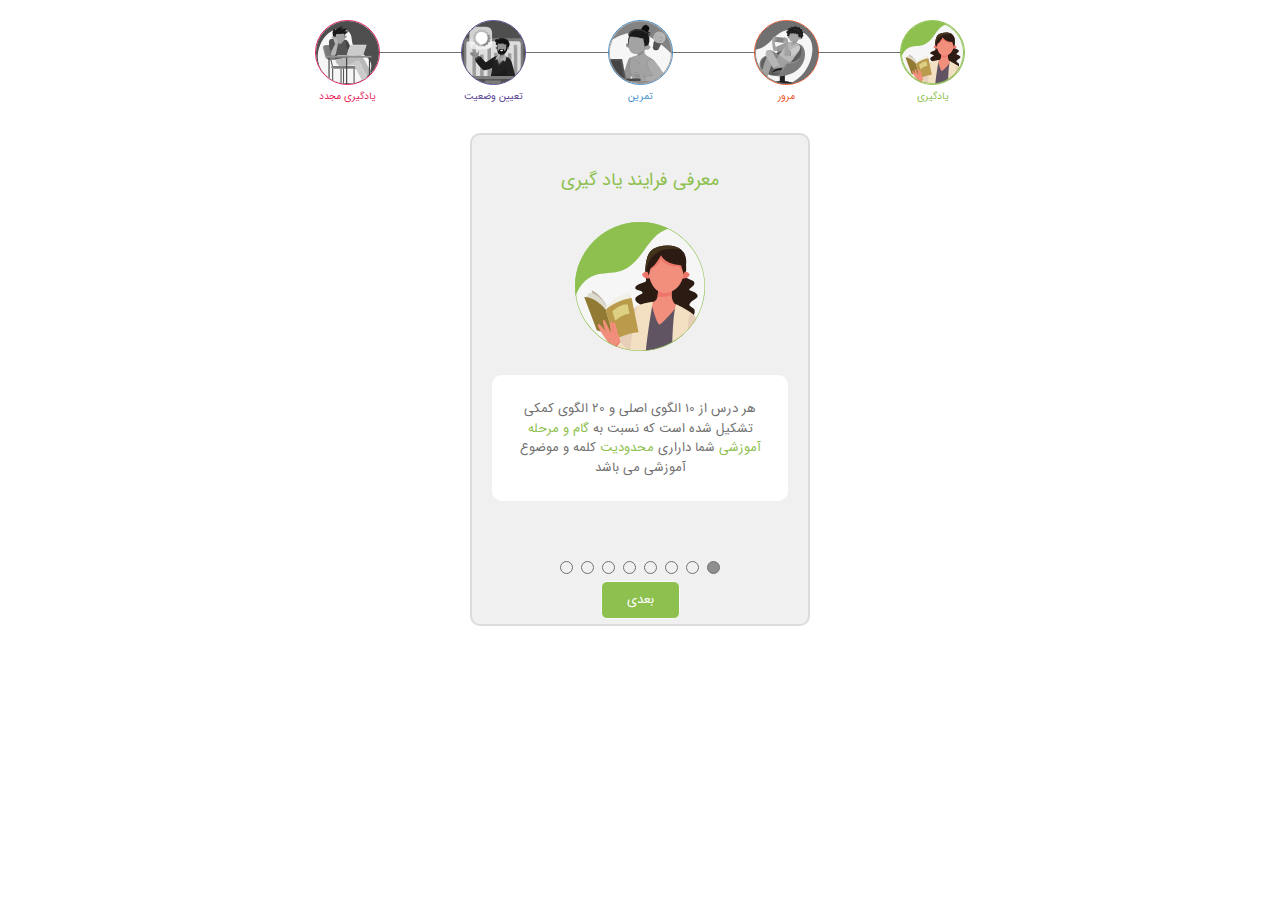
<file: 02 02 08 introduction popups/index.html>
<!DOCTYPE html>
<html lang="en">

<head>
    <meta charset="UTF-8">
    <meta http-equiv="X-UA-Compatible" content="IE=edge">
    <meta name="viewport" content="width=device-width, initial-scale=1.0">
    <link rel="stylesheet" href="css/bootstrap.min.css">
    <link rel="stylesheet" href="css/fonts/fontawesome-6.3.0/css/all.min.css">
    <link rel="stylesheet" href="css/swiper-bundle.min.css">
    <link rel="stylesheet" href="css/style.css">
    <title>name</title>
</head>

<body>
    <section class="introduction-popups">
        <section class="images mb-5 d-flex justify-content-between align-items-center position-relative">

            <div class="image green" data-index="0">
                <img src="pictures/green.svg" alt="">
                <p>یادگیری</p>
            </div>

            <div class="image orange deactive" data-index="2">
                <img src="pictures/orange.svg" alt="">
                <p>مرور</p>
            </div>

            <div class="image blue deactive" data-index="3">
                <img src="pictures/blue.svg" alt="">
                <p>تمرین</p>
            </div>

            <div class="image purple deactive" data-index="5">
                <img src="pictures/purple.svg" alt="">
                <p>تعیین وضعیت</p>
            </div>

            <div class="image pink deactive" data-index="7">
                <img src="pictures/pink.svg" alt="">
                <p>یادگیری مجدد</p>
            </div>

            <div class="line"></div>
        </section>

        <section class="container">
            <section class="slider">
                <div class="swiper mySwiper">
                    <div class="swiper-wrapper">

                        <div class="swiper-slide">
                            <h5 class="green-text green-slide">معرفی فرایند یاد گیری</h5>
                            <div><img src="pictures/green-big.svg" alt=""></div>
                            <section class="p-4 mt-4">
                                هر درس از ۱۰ الگوی اصلی و ۲۰ الگوی  کمکی تشکیل شده است که نسبت به <span class="green-text">گام و مرحله آموزشی</span> شما داراری <span class="green-text">محدودیت</span> کلمه و موضوع آموزشی می باشد
                            </section>
                            <a href="#" class="btn btn-light next-btn green-bg">بعدی</a>
                        </div>

                        <div class="swiper-slide green-slide">
                            <h5 class="green-text">معرفی فرایند یاد گیری</h5>
                            <div><img src="pictures/green-chart.svg" alt=""></div>
                            <section class="p-4 mt-4">
                                هر درس از ۱۰ الگوی اصلی و ۲۰ الگوی  کمکی تشکیل شده است که نسبت به <span class="green-text">گام و مرحله آموزشی</span> شما داراری <span class="green-text">محدودیت</span> کلمه و موضوع آموزشی می باشد
                            </section>
                            <a href="#" class="btn btn-light next-btn green-bg">بعدی</a>
                        </div>
                        
                        <div class="swiper-slide orange-slide">
                            <h5 class="orange-text">معرفی فرایند مرور</h5>
                            <div><img src="pictures/orange-big.svg" alt=""></div>
                            <section class="p-4 mt-4">
                                الگوها لغات و نکات درس جدید را با <span class="orange-text">حالت های مختلف</span> که به صورت علمی و بر اساس عملکردهای بخش های مختلف مغز انسان طراحی شده است مجددا مرور می  کنید
                            </section>
                            <a href="#" class="btn btn-light next-btn orange-bg">بعدی</a>
                        </div>
                                                
                        <div class="swiper-slide blue-slide">
                            <h5 class="blue-text">معرفی فرایند تمرین</h5>
                            <div><img src="pictures/blue-big.svg" alt=""></div>
                            <section class="p-4 mt-4">
                                پس از پایان مرور و تکمیلی فاصله زمانی درس های قبلی که به ترتیب در <span class="blue-text">جعبه های سه گانه</span> فراخوانی شده است را ترجمه و به انگلیسی تایپ می کنید
                            </section>
                            <a href="#" class="btn btn-light next-btn blue-bg">بعدی</a>
                        </div>
                                                                        
                        <div class="swiper-slide blue-slide">
                            <h5 class="blue-text">معرفی فرایند تمرین</h5>
                            <div><img src="pictures/blue-big.svg" alt=""></div>
                            <section class="p-4 mt-4">
                                با توجه به الگوریتم هوشمند اینگلوست میزان تسلط شما به الگو ها تشخیص داده شده و در فرآیند بعدی جهت اطلاع و بررسی بیشتر نمایش داده می شود
                            </section>
                            <a href="#" class="btn btn-light next-btn blue-bg">بعدی</a>
                        </div>
                                                                                                                        
                        <div class="swiper-slide purple-slide">
                            <h5 class="purple-text">معرفی فرایند تعیین وضعیت</h5>
                            <div><img src="pictures/purple-big.svg" alt=""></div>
                            <section class="p-4 mt-4">
                                بعد از یادگیری <span class="purple-text">ده درس اول</span> در این فرایند میزان تسلط کلی و نهایی خودتان نسبت به الگوهای درس های قبلی را بررسی و تعیین وضعیت می کنید
                            </section>
                            <a href="#" class="btn btn-light next-btn purple-bg">بعدی</a>
                        </div>

                        <div class="swiper-slide purple-slide">
                            <h5 class="purple-text">معرفی فرایند تعیین وضعیت</h5>
                            <div><img src="pictures/purple-big.svg" alt=""></div>
                            <section class="p-4 mt-4">
                                سیستم هوشمند اینگلوست به صورت خودکار و جهت افزایش دقت شما الگو ها را نسبت به درصد تسلط شما به سه رنگ متمایز تفکیک می کند
                            </section>
                            <a href="#" class="btn btn-light next-btn purple-bg">بعدی</a>
                        </div>

                        <div class="swiper-slide pink-slide">
                            <h5 class="pink-text">معرفی فرایند یادگیری مجدد</h5>
                            <div><img src="pictures/pink-big.svg" alt=""></div>
                            <section class="p-4 mt-4">
                                الگوهایی که مجددا به چرخه آموزشی اضافه کرده اید را مشاهده نموده و <span class="pink-text">نسبت تعداد الگو ها</span> درس جدید به بعد از تکمیل این فرایند موکول می گردد
                            </section>
                            <a href="#" class="btn btn-light next-btn pink-bg">بازگشت به داشبورد</a>
                        </div>

                    </div>
                    <div class="swiper-pagination"></div>
                </div>
            </section>
        </section>

    </section>
</body>
<script src="js/jquery-3.5.1.min.js"></script>
<script src="js/bootstrap.min.js"></script>
<script src="js/swiper-bundle.min.js"></script>
<script src="js/script.js"></script>

</html>
</file>
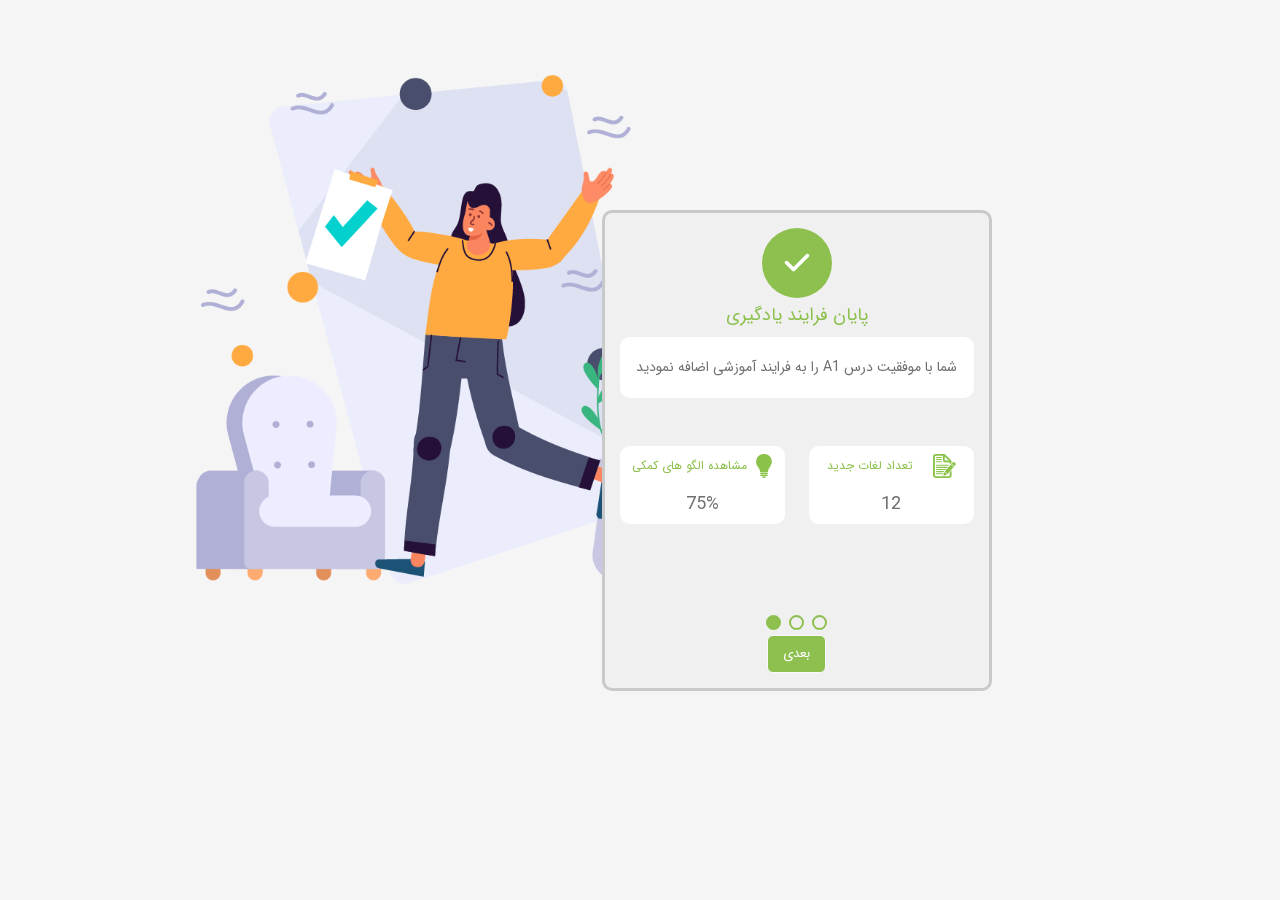
<file: 06 02 01 Processes Popups/green.html>
<!DOCTYPE html>
<html lang="en">

<head>
    <meta charset="UTF-8">
    <meta http-equiv="X-UA-Compatible" content="IE=edge">
    <meta name="viewport" content="width=device-width, initial-scale=1.0">
    <link rel="stylesheet" href="css/bootstrap.min.css">
    <link rel="stylesheet" href="css/fonts/fontawesome-6.3.0/css/all.min.css">
    <link rel="stylesheet" href="css/swiper-bundle.min.css">
    <link rel="stylesheet" href="css/style.css">
    <title>green</title>
</head>

<body>
    <section class="prosecces-popups">
        <section class="container-cstm h-100">
            <section class="row p-0 m-0 h-100vh green-wrapper">

                <div class="col-md-8">
                    <section class="bg-wrapper">
                        <img src="pictures/pageBg.svg" alt="">
                    </section>
                </div>
    
                <div class="col-md-4 p-0">
                    <div class="d-flex justify-content-center align-items-center h-100">
                        <section class="content-wrapper">
                            <section class="slider">
                                <div class="swiper mySwiper">
                                    <div class="swiper-wrapper">
            
                                        <div class="swiper-slide">
                                            <section class="w-100">
                                                <div class="check-icon">
                                                    <i class="fas fa-check"></i>
                                                    <p class="mt-1 mb-2">پایان فرایند یادگیری </p>
                                                </div>
                                                <div class="message mb-5">
                                                    شما با موفقیت درس A1 را به فرایند آموزشی اضافه نمودید
                                                </div>
                                                <div class="row p-0 m-0">
                                                    <div class="col-6 pe-0">
                                                        <div class="info h-100 p-md-2 p-1">
                                                            <div class="d-flex justify-content-around align-items-center">
                                                                <img src="pictures/write-icon.svg" alt="">
                                                                <p class="mb-0">تعداد لغات جدید</p>
                                                            </div>
                                                            <h6 class="mb-0 mt-3">12</h6>
                                                        </div>
                                                    </div>
                                                    <div class="col-6 ps-0">
                                                        <div class="info h-100 p-md-2 p-1">
                                                            <div class="d-flex justify-content-around align-items-center">
                                                                <img src="pictures/lamp-icon.svg" alt="">
                                                                <p class="mb-0">مشاهده الگو های کمکی</p>
                                                            </div>
                                                            <h6 class="mb-0 mt-3">75%</h6>
                                                        </div>
                                                    </div>
                                                </div>
                                            </section>

                                            <a href="" class="btn next-btn btn-light btn-green">بعدی</a>
                                        </div>

                                        <div class="swiper-slide">
                                            <section class="w-100">
                                                <div class="check-icon">
                                                    <i class="fas fa-check"></i>
                                                    <p class="mt-1">پایان فرایند یادگیری </p>
                                                </div>
                                                <div class="message mb-3 p-2">
                                                    <p class="mb-1 green-popups">میزان پیشرفت در مرحله اول</p>
                                                    <p class="mb-0">تشکیل ساختار زبان انگلیسی</p>
                                                </div>
    
                                                <div class="d-flex justify-content-center align-items-end m-0 mb-3 thunder">
                                                    <img src="pictures/thunderbolt-icon.svg" alt="">
                                                    <h5 class="mb-0 me-3">5%</h5>
                                                </div>
    
                                                <div class="message mb-2">
                                                    زمان تقریبی این مرحله ۱ الی ۲ ماه می باشد
                                                </div>
                                            </section>

                                            <a href="" class="btn next-btn btn-light btn-green">بعدی</a>
                                        </div>

                                        <div class="swiper-slide">
                                            <section class="w-100">
                                                <div class="check-icon">
                                                    <i class="fas fa-check"></i>
                                                    <p class="mt-1">پایان فرایند یادگیری </p>
                                                </div>
                                                <div class="message">
                                                    تعداد روزهای فعال شما
                                                </div>
    
                                                <div class="d-flex justify-content-center align-items-center m-0 my-2 rotate position-relative">
                                                    <img src="pictures/green-rotate-icon.svg" alt="">
                                                    <h5 class="mb-0">2</h5>
                                                </div>
    
                                                <div class="message mb-2 p-3">
                                                    با ایجاد نظم آموزشی ضمن کاهش زمان رسیدن به هدف نهایی احتمال فراموشی هم کمتر خواهد شد
                                                </div>
                                            </section>

                                            <a href="" class="btn btn-light btn-green">بازگشت به داشبورد</a>
                                        </div>
            
                                    </div>
                                    <div class="swiper-pagination"></div>
                                </div>
                            </section>
                        </section>
                    </div>
                </div>
    
            </section>
        </section>
    </section>
</body>
<script src="js/jquery-3.5.1.min.js"></script>
<script src="js/bootstrap.min.js"></script>
<script src="js/swiper-bundle.min.js"></script>
<script src="js/script.js"></script>

</html>
</file>
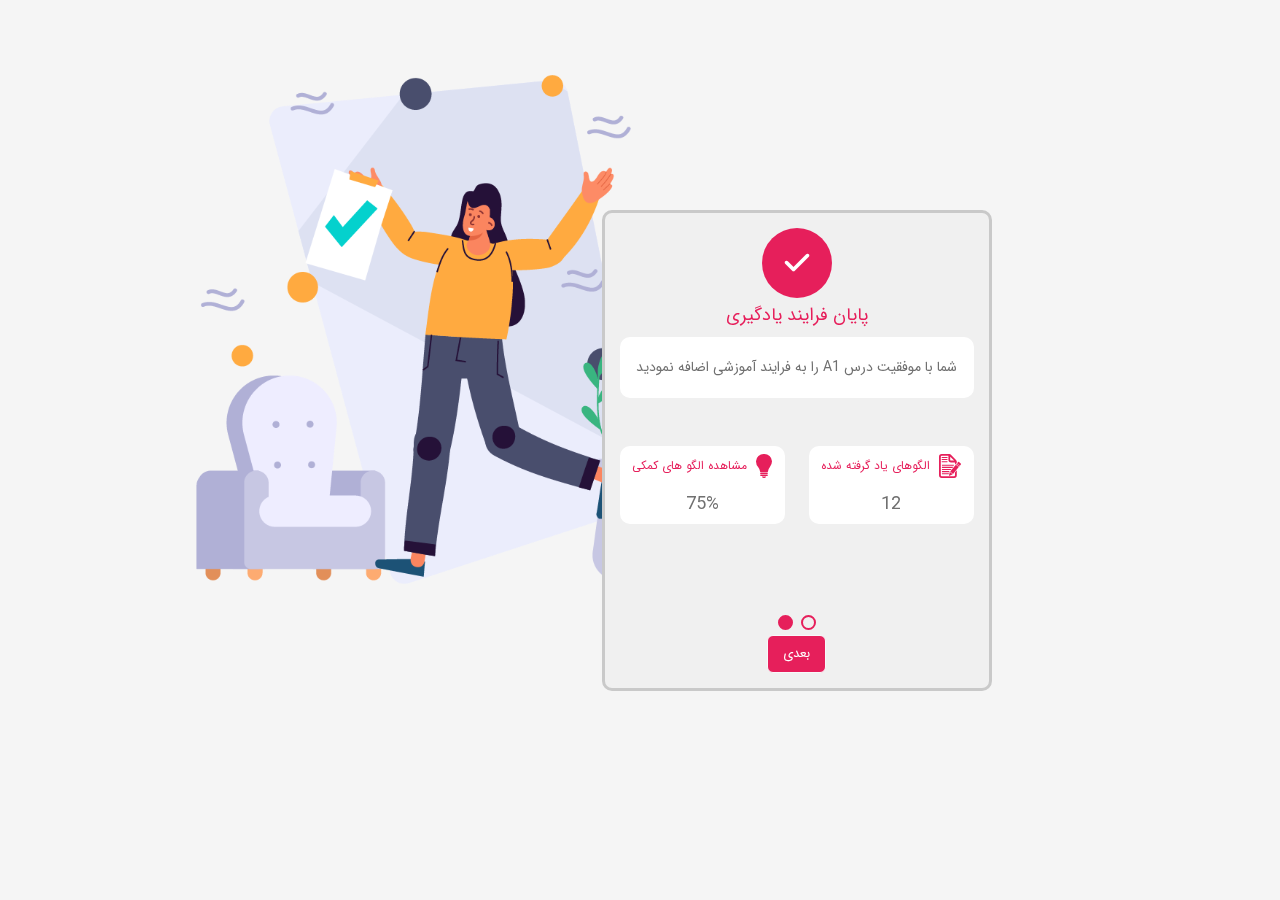
<file: 06 02 01 Processes Popups/pink.html>
<!DOCTYPE html>
<html lang="en">

<head>
    <meta charset="UTF-8">
    <meta http-equiv="X-UA-Compatible" content="IE=edge">
    <meta name="viewport" content="width=device-width, initial-scale=1.0">
    <link rel="stylesheet" href="css/bootstrap.min.css">
    <link rel="stylesheet" href="css/fonts/fontawesome-6.3.0/css/all.min.css">
    <link rel="stylesheet" href="css/swiper-bundle.min.css">
    <link rel="stylesheet" href="css/style.css">
    <title>pink</title>
</head>

<body>
    <section class="prosecces-popups">
        <section class="container-cstm h-100">
            <section class="row p-0 m-0 h-100vh pink-wrapper">

                <div class="col-md-8">
                    <section class="bg-wrapper">
                        <img src="pictures/pageBg.svg" alt="">
                    </section>
                </div>
    
                <div class="col-md-4">
                    <div class="d-flex justify-content-center align-items-center h-100">
                        <section class="content-wrapper">
                            <section class="slider">
                                <div class="swiper mySwiper">
                                    <div class="swiper-wrapper">
            
                                        <div class="swiper-slide">
                                            <section class="w-100">
                                                <div class="check-icon">
                                                    <i class="fas fa-check"></i>
                                                    <p class="mt-1 mb-2">پایان فرایند یادگیری </p>
                                                </div>
                                                <div class="message mb-5">
                                                    شما با موفقیت درس A1 را به فرایند آموزشی اضافه نمودید
                                                </div>
                                                <div class="row p-0 m-0">
                                                    <div class="col-6 pe-0">
                                                        <div class="info h-100 p-2">
                                                            <div class="d-flex justify-content-around align-items-center">
                                                                <img src="pictures/write-pink-icon.svg" alt="">
                                                                <p class="mb-0">الگوهای یاد گرفته شده</p>
                                                            </div>
                                                            <h6 class="mb-0 mt-3">12</h6>
                                                        </div>
                                                    </div>
                                                    <div class="col-6 ps-0">
                                                        <div class="info h-100 p-2">
                                                            <div class="d-flex justify-content-around align-items-center">
                                                                <img src="pictures/lamp-pink-icon.svg" alt="">
                                                                <p class="mb-0">مشاهده الگو های کمکی</p>
                                                            </div>
                                                            <h6 class="mb-0 mt-3">75%</h6>
                                                        </div>
                                                    </div>
                                                </div>
                                            </section>

                                            <a href="" class="btn next-btn btn-light">بعدی</a>
                                        </div>


                                        <div class="swiper-slide">
                                            <section class="w-100">
                                                <div class="check-icon">
                                                    <i class="fas fa-check"></i>
                                                    <p class="mt-1">پایان فرایند یادگیری </p>
                                                </div>
                                                <div class="message">
                                                    تعداد روزهای فعال شما
                                                </div>
    
                                                <div class="d-flex justify-content-center align-items-center m-0 my-2 rotate position-relative">
                                                    <img src="pictures/pink-rotate-icon.svg" alt="">
                                                    <h5 class="mb-0">2</h5>
                                                </div>
    
                                                <div class="message mb-2 p-3">
                                                    با ایجاد نظم آموزشی ضمن کاهش زمان رسیدن به هدف نهایی احتمال فراموشی هم کمتر خواهد شد
                                                </div>
                                            </section>

                                            <a href="" class="btn btn-light btn-green">بازگشت به داشبورد</a>
                                        </div>
            
                                    </div>
                                    <div class="swiper-pagination"></div>
                                </div>
                            </section>
                        </section>
                    </div>
                </div>
    
            </section>
        </section>
    </section>
</body>
<script src="js/jquery-3.5.1.min.js"></script>
<script src="js/bootstrap.min.js"></script>
<script src="js/swiper-bundle.min.js"></script>
<script src="js/script.js"></script>

</html>
</file>
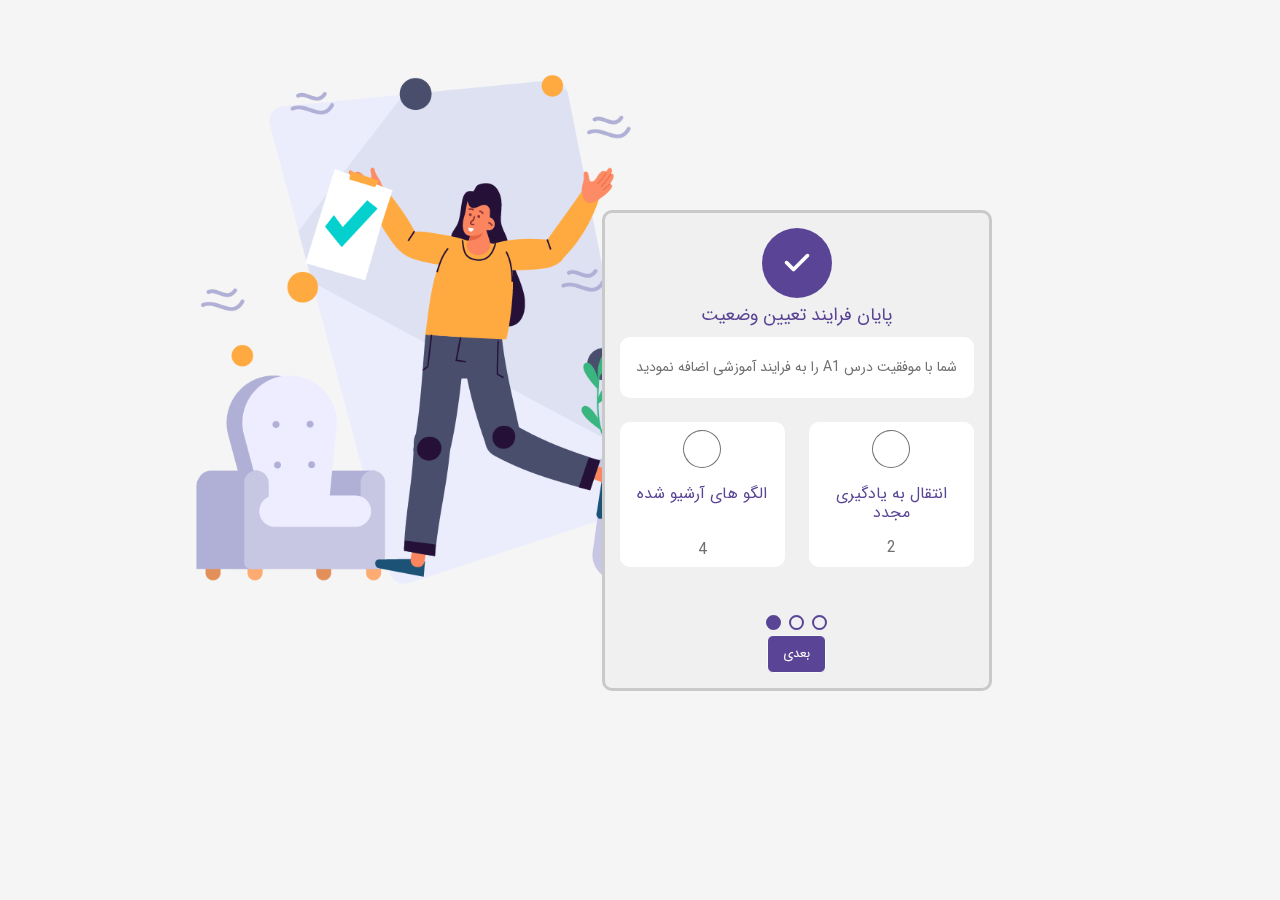
<file: 06 02 01 Processes Popups/purple.html>
<!DOCTYPE html>
<html lang="en">

<head>
    <meta charset="UTF-8">
    <meta http-equiv="X-UA-Compatible" content="IE=edge">
    <meta name="viewport" content="width=device-width, initial-scale=1.0">
    <link rel="stylesheet" href="css/bootstrap.min.css">
    <link rel="stylesheet" href="css/fonts/fontawesome-6.3.0/css/all.min.css">
    <link rel="stylesheet" href="css/swiper-bundle.min.css">
    <link rel="stylesheet" href="css/style.css">
    <title>purple</title>
</head>

<body>
    <section class="prosecces-popups">
        <section class="container-cstm h-100">
            <section class="row p-0 m-0 h-100vh purple-wrapper">

                <div class="col-md-8">
                    <section class="bg-wrapper">
                        <img src="pictures/pageBg.svg" alt="">
                    </section>
                </div>
    
                <div class="col-md-4">
                    <div class="d-flex justify-content-center align-items-center h-100">
                        <section class="content-wrapper">
                            <section class="slider">
                                <div class="swiper mySwiper">
                                    <div class="swiper-wrapper">
            
                                        <div class="swiper-slide">
                                            <section class="w-100">
                                                <div class="check-icon">
                                                    <i class="fas fa-check"></i>
                                                    <p class="mt-1 mb-2">پایان فرایند تعیین وضعیت </p>
                                                </div>
                                                <div class="message mb-4">
                                                    شما با موفقیت درس A1 را به فرایند آموزشی اضافه نمودید
                                                </div>
                                                <div class="row p-0 m-0">
                                                    <div class="col-6 pe-0">
                                                        <div class="info h-100 p-2">
                                                            <div>
                                                                <img src="pictures/empty-circle-icon.svg" alt="">
                                                            </div>
                                                            <h5 class="my-3 purple-text">انتقال به یادگیری مجدد</h5>
                                                            <h5 class="mb-0">2</h5>
                                                        </div>
                                                    </div>
                                                    <div class="col-6 ps-0">
                                                        <div class="info h-100 p-2">
                                                            <div>
                                                                <img src="pictures/empty-circle-icon.svg" alt="">
                                                            </div>
                                                            <h5 class="my-3 purple-text">الگو های آرشیو شده</h5>
                                                            <br>
                                                            <h5 class="mb-0">4</h5>
                                                        </div>
                                                    </div>
                                                </div>
                                            </section>

                                            <a href="" class="btn next-btn btn-light">بعدی</a>
                                        </div>
                                        
                                        <div class="swiper-slide">
                                            <section class="w-100">
                                                <div class="check-icon">
                                                    <i class="fas fa-check"></i>
                                                    <p class="mt-1">پایان فرایند تعیین وضعیت </p>
                                                </div>
    
                                                <div class="my-3 sibl my-4">
                                                    <img src="pictures/sibl-icon.svg" alt="">
                                                </div>
    
                                                <div class="message message-cstm d-flex justify-content-around mb-2 p-3">
                                                   <span class="purple-text">پایان راند آموزشی</span>
                                                   <span>23</span>
                                                </div>
                                            </section>

                                            <a href="" class="btn next-btn btn-light">بعدی</a>
                                        </div>

                                        <div class="swiper-slide">
                                            <section class="w-100">
                                                <div class="check-icon">
                                                    <i class="fas fa-check"></i>
                                                    <p class="mt-1">پایان فرایند تعیین وضعیت </p>
                                                </div>
                                                <div class="message">
                                                    تعداد روزهای فعال شما
                                                </div>
    
                                                <div class="d-flex justify-content-center align-items-center m-0 my-2 rotate position-relative">
                                                    <img src="pictures/purple-rotate-icon.svg" alt="">
                                                    <h5 class="mb-0">2</h5>
                                                </div>
    
                                                <div class="message mb-2 p-3">
                                                    با ایجاد نظم آموزشی ضمن کاهش زمان رسیدن به هدف نهایی احتمال فراموشی هم کمتر خواهد شد
                                                </div>
                                            </section>

                                            <a href="" class="btn btn-light">بازگشت به داشبورد</a>
                                        </div>
            
                                    </div>
                                    <div class="swiper-pagination"></div>
                                </div>
                            </section>
                        </section>
                    </div>
                </div>
    
            </section>
        </section>
    </section>
</body>
<script src="js/jquery-3.5.1.min.js"></script>
<script src="js/bootstrap.min.js"></script>
<script src="js/swiper-bundle.min.js"></script>
<script src="js/script.js"></script>

</html>
</file>
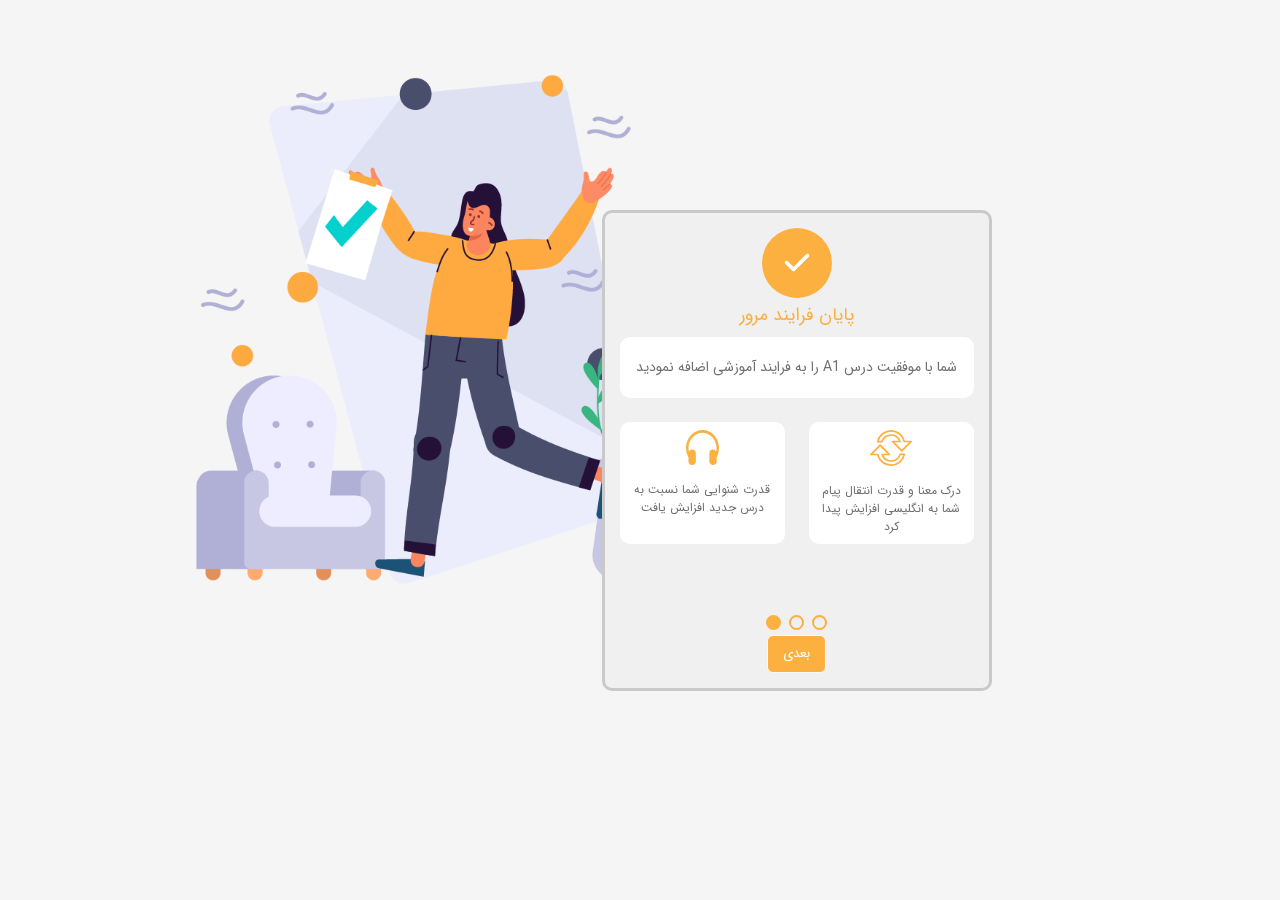
<file: 06 02 01 Processes Popups/yellow.html>
<!DOCTYPE html>
<html lang="en">

<head>
    <meta charset="UTF-8">
    <meta http-equiv="X-UA-Compatible" content="IE=edge">
    <meta name="viewport" content="width=device-width, initial-scale=1.0">
    <link rel="stylesheet" href="css/bootstrap.min.css">
    <link rel="stylesheet" href="css/fonts/fontawesome-6.3.0/css/all.min.css">
    <link rel="stylesheet" href="css/swiper-bundle.min.css">
    <link rel="stylesheet" href="css/style.css">
    <title>yellow</title>
</head>

<body>
    <section class="prosecces-popups">
        <section class="container-cstm h-100">
            <section class="row p-0 m-0 h-100vh yellow-wrapper">

                <div class="col-md-8">
                    <section class="bg-wrapper">
                        <img src="pictures/pageBg.svg" alt="">
                    </section>
                </div>
    
                <div class="col-md-4">
                    <div class="d-flex justify-content-center align-items-center h-100">
                        <section class="content-wrapper">
                            <section class="slider">
                                <div class="swiper mySwiper">
                                    <div class="swiper-wrapper">
            
                                        <div class="swiper-slide">
                                            <section class="w-100">
                                                <div class="check-icon">
                                                    <i class="fas fa-check"></i>
                                                    <p class="mt-1 mb-2">پایان فرایند مرور </p>
                                                </div>
                                                <div class="message mb-4">
                                                    شما با موفقیت درس A1 را به فرایند آموزشی اضافه نمودید
                                                </div>
                                                <div class="row p-0 m-0">
                                                    <div class="col-6 pe-0">
                                                        <div class="info h-100 p-2">
                                                            <div>
                                                                <img src="pictures/empty-rotate-icon.svg" alt="">
                                                            </div>
                                                            <p class="mb-0 mt-3">درک معنا و قدرت انتقال پیام شما به انگلیسی افزایش پیدا کرد</p>
                                                        </div>
                                                    </div>
                                                    <div class="col-6 ps-0">
                                                        <div class="info h-100 p-2">
                                                            <div>
                                                                <img src="pictures/headphone-icon.svg" alt="">
                                                            </div>
                                                            <p class="mb-0 mt-3">قدرت شنوایی شما نسبت به درس جدید افزایش یافت</p>
                                                        </div>
                                                    </div>
                                                </div>
                                            </section>

                                            <a href="" class="btn next-btn btn-light">بعدی</a>
                                        </div>
                                        
                                        <div class="swiper-slide">
                                            <section class="w-100">
                                                <div class="check-icon">
                                                    <i class="fas fa-check"></i>
                                                    <p class="mt-1">پایان فرایند مرور </p>
                                                </div>
    
                                                <div class="my-3 trophy">
                                                    <img src="pictures/trophy-icon.svg" alt="">
                                                    <div class="d-flex justify-content-center mt-2">
                                                        <h6 class="mb-0 ms-4 yellow-text">امتیاز شما</h6>
                                                        <p class="mb-0">12+</p>
                                                    </div>
                                                </div>
    
                                                <div class="message mb-2 p-3">
                                                    با افزایش امتیازها و کسب تخفیفات<br> ویژه هزینه اشتراک شما کاهش می یابد
                                                </div>
                                            </section>

                                            <a href="" class="btn next-btn btn-light">بعدی</a>
                                        </div>

                                        <div class="swiper-slide">
                                            <section class="w-100">
                                                <div class="check-icon">
                                                    <i class="fas fa-check"></i>
                                                    <p class="mt-1">پایان فرایند مرور </p>
                                                </div>
                                                <div class="message">
                                                    تعداد روزهای فعال شما
                                                </div>
    
                                                <div class="d-flex justify-content-center align-items-center m-0 my-2 rotate position-relative">
                                                    <img src="pictures/yellow-rotate-icon.svg" alt="">
                                                    <h5 class="mb-0">2</h5>
                                                </div>
    
                                                <div class="message mb-2 p-3">
                                                    با ایجاد نظم آموزشی ضمن کاهش زمان رسیدن به هدف نهایی احتمال فراموشی هم کمتر خواهد شد
                                                </div>
                                            </section>

                                            <a href="" class="btn btn-light">بازگشت به داشبورد</a>
                                        </div>
            
                                    </div>
                                    <div class="swiper-pagination"></div>
                                </div>
                            </section>
                        </section>
                    </div>
                </div>
    
            </section>
        </section>
    </section>
</body>
<script src="js/jquery-3.5.1.min.js"></script>
<script src="js/bootstrap.min.js"></script>
<script src="js/swiper-bundle.min.js"></script>
<script src="js/script.js"></script>

</html>
</file>
<file: 02 02 08 introduction popups/css/style.css>
@font-face {
    font-family: 'iransans';
    src: url('fonts/IRANSansWeb.ttf') format('truetype');
}

.introduction-popups {
    padding: 0;
    margin: 0;
    direction: rtl;
    text-align: right;
    font-family: "iransans";
    padding: 20px;
    height: 100vh;
}

.introduction-popups img {
    max-width: 100%;
}

.introduction-popups .images {
    max-width: 650px;
    margin: 0 auto;
}

.introduction-popups .images .line {
    height: .4px;
    width: 100%;
    background-color: #707070;
    position: absolute;
    z-index: -1;
}

.introduction-popups .images .image {
    border: 1px solid;
    border-radius: 50%;
    max-width: 65px;
    position: relative;
    text-align: center;
    display: flex;
    justify-content: center;
    align-items: end;
    cursor: pointer;
}

.introduction-popups .images .image p {
    position: absolute;
    font-size: 10px;
    margin-bottom: 0;
    bottom: -20px;
}

.introduction-popups .images .deactive img {
    filter: grayscale(100%);
}

.introduction-popups .images .green {
    border-color: #8DC04E;
    color: #8DC04E;
}

.introduction-popups .images .orange {
    border-color: #E95328;
    color: #E95328;
}

.introduction-popups .images .blue {
    border-color: #438ECC;
    color: #438ECC;
}

.introduction-popups .images .purple {
    border-color: #5A4495;
    color: #5A4495;
}

.introduction-popups .images .pink {
    border-color: #E61F5B;
    color: #E61F5B;
}


.introduction-popups .green-text {
    color: #8DC04E;
}

.introduction-popups .orange-text {
    color: #E95328;
}

.introduction-popups .blue-text {
    color: #438ECC;
}

.introduction-popups .purple-text {
    color: #5A4495;
}

.introduction-popups .pink-text {
    color: #E61F5B;
}

.introduction-popups .green-bg {
    background: #8DC04E;
}

.introduction-popups .orange-bg {
    background: #E95328;
}

.introduction-popups .blue-bg {
    background: #438ECC;
}

.introduction-popups .purple-bg {
    background: #5A4495;
}

.introduction-popups .pink-bg {
    background: #E61F5B;
}

/* /slider settings */
.introduction-popups .slider {
    position: relative;
    height: 100%;
    max-width: 340px;
    margin: 0 auto;
}

.introduction-popups .slider .swiper {
    overflow: hidden;
    width: 100%;
    height: 100%;
}

.introduction-popups .slider .swiper-slide {
    direction: rtl;
    overflow: hidden;
    text-align: center;
    padding: 20px;
    padding-bottom: 5px;
    border: 2px solid #DCDCDC;
    text-align: center;
    border-radius: 10px;
    background-color: #F0F0F0;
    user-select: none;
    cursor: pointer;
    max-height: 80vh;
}

.introduction-popups .slider .swiper-pagination-bullet {
    background-color: #8f8f8f00 !important;
    border: 1px solid #707070;
    opacity: 1;
    width: 13px;
    height: 13px;
}

.introduction-popups .slider .swiper-pagination-bullet-active {
    background-color: #8F8F8F !important;
}

.swiper-horizontal>.swiper-pagination-bullets, .swiper-pagination-bullets.swiper-pagination-horizontal, .swiper-pagination-custom, .swiper-pagination-fraction{
    bottom: 45px !important;
}

.introduction-popups .slider .bullet-fill{
    background-color: #8F8F8F !important;
}
/* \slider settings */

.introduction-popups .slider .swiper-slide h5 {
    font-size: 18px;
    margin: 15px 0 30px 0;
}

.introduction-popups .slider .swiper-slide img {
    width: 130px;
}

.introduction-popups .slider .swiper-slide section {
    background-color: #fff;
    font-size: 13px;
    color: #707070;
    border-radius: 10px;
    margin-bottom: 80px;
}

.introduction-popups .slider .next-btn{
    color: #fff;
    font-size: 13px;
    padding: 8px 25px;
    max-width: 280px;
}


@media screen and (max-width: 992px) {
    .introduction-popups .slider .swiper-slide img {
        width: 100px;
    }
}

@media screen and (max-width: 768px) {
    .introduction-popups{
        padding: 5px;
    }

    .introduction-popups .images .image {
        max-width: 42px;
    }

    .introduction-popups .images .image p {
        font-size: 6px;
        bottom: -15px;
    }

    .introduction-popups .slider .swiper-slide img {
        width: 100px;
    }
}

@media screen and (max-width: 345px) {
    .introduction-popups .swiper-horizontal>.swiper-pagination-bullets, .introduction-popups .swiper-pagination-bullets.swiper-pagination-horizontal, .introduction-popups .swiper-pagination-custom, .introduction-popups .swiper-pagination-fraction{
        bottom: 60px !important;
    }
    .introduction-popups .slider {
        max-width: 100vw;
    }
    .introduction-popups .slider .swiper-slide{
        padding: 12px;
    }
}

@media screen and (max-width: 345px) {
    .introduction-popups .swiper-horizontal>.swiper-pagination-bullets, .introduction-popups .swiper-pagination-bullets.swiper-pagination-horizontal, .introduction-popups .swiper-pagination-custom, .introduction-popups .swiper-pagination-fraction{
        bottom: 70px !important;
    }
}
</file>
<file: 06 02 01 Processes Popups/css/style.css>
@font-face {
    font-family: 'iransans';
    src: url('fonts/IRANSansWeb.ttf') format('truetype');
}

.prosecces-popups{
    padding: 0;
    margin: 0;
    direction: ltr;
    text-align: right;
    font-family: "iransans";
    background-color: #F5F5F5;
    min-height: 100vh;
    color: #707070;
}

.prosecces-popups img{
    max-width: 100%;
}

.prosecces-popups .container-cstm{
    max-width: 1340px;
    margin: 0 auto;
    min-height: 100vh;
}

.prosecces-popups .h-100vh{
    min-height: 100vh;
}

.prosecces-popups .green-text{
    color: #8DC04E;
}
.prosecces-popups .yellow-text{
    color: #FCB040;
}
.prosecces-popups .blue-text{
    color: #438ECC;
}
.prosecces-popups .purple-text{
    color: #5A4495;
}
.prosecces-popups .pink-text{
    color: #E61F5B;
}

/* slider */
.prosecces-popups .slider{
    position: relative;
    max-width: 390px;
    right: 270px;
}

.prosecces-popups .slider .mySwiper{
    overflow: hidden;
    width: 100%;
    height: 100%;
    border: 3px solid #C9C9C9;
    text-align: center;
    border-radius: 10px;
    background-color: #F0F0F0;
}

.prosecces-popups .slider .mySwiper .swiper-slide{
    direction: rtl;
    overflow: hidden;
    text-align: center;
    padding: 15px;
    min-height: 475px;
    display: flex;
    flex-direction: column;
    justify-content: space-between;
    align-items: center;
}
/* end slider */

.prosecces-popups .slider .check-icon i{
    width: 70px;
    height: 70px;
    color: #fff;
    border-radius: 50%;
    display: flex;
    justify-content: center;
    align-items: center;
    margin: 0 auto;
    font-size: 28px;
}
.prosecces-popups .green-wrapper .slider .check-icon i{
    background-color: #8DC04E;
}
.prosecces-popups .yellow-wrapper .slider .check-icon i{
    background-color: #FCB040;
}
.prosecces-popups .blue-wrapper .slider .check-icon i{
    background-color: #438ECC;
}
.prosecces-popups .purple-wrapper .slider .check-icon i{
    background-color: #5A4495;
}
.prosecces-popups .pink-wrapper .slider .check-icon i{
    background-color: #E61F5B;
}

.prosecces-popups .slider .check-icon p{
    font-size: 18px;
}
.prosecces-popups .green-wrapper .slider .check-icon p{
    color: #8DC04E;
}
.prosecces-popups .yellow-wrapper .slider .check-icon p{
    color: #FCB040;
}
.prosecces-popups .blue-wrapper .slider .check-icon p{
    color: #438ECC;
}
.prosecces-popups .purple-wrapper .slider .check-icon p{
    color: #5A4495;
}
.prosecces-popups .pink-wrapper .slider .check-icon p{
    color: #E61F5B;
}

.prosecces-popups .slider .message{
    background-color: #fff;
    border-radius: 10px;
    padding: 20px 5px;
    font-size: 14px;
    color: #707070;
    width: 100%;
}

.prosecces-popups .slider .message-cstm{
    max-width: 70%;
    margin: 0 auto;
    font-size: 17px;
}

.prosecces-popups .slider .row{
    width: 100%;
}

.prosecces-popups .slider .info{
    background-color: #fff;
    border-radius: 10px;
    font-size: 14px;
}

.prosecces-popups .purple-wrapper .slider .info h5{
    font-size: 16px;
}

.prosecces-popups.green-wrapper .slider .info img{
    width: 20px;
    aspect-ratio: 1/1;
}

.prosecces-popups .slider .info p{
    font-size: 13px;
}
.prosecces-popups .green-wrapper .slider .info div p{
    color: #8DC04E;
}
.prosecces-popups .yellow-wrapper .slider .info div p{
    color: #FCB040;
}
.prosecces-popups .blue-wrapper .slider .info div p{
    color: #438ECC;
}
.prosecces-popups .purple-wrapper .slider .info div p{
    color: #5A4495;
}
.prosecces-popups .pink-wrapper .slider .info div p{
    color: #E61F5B;
}

.prosecces-popups .slider .info h6{
    color: #707070;
    font-size: 18px;
}

.prosecces-popups .slider .info p{
    font-size: 12px;
    color: #707070;
}

.prosecces-popups .slider .thunder h5{
    color: #707070;
}

.prosecces-popups .slider .thunder img{
    animation: thunderAnime .6s alternate infinite;
}

.prosecces-popups .slider .sibl img{
    max-width: 140%;
}

@keyframes thunderAnime {
    0%{
        transform: scaleY(1.5);;
    }
    50%{
        transform: scaleY(1);
    }
    100%{
        transform: scaleY(1.3);
    }
}

.prosecces-popups .slider .rotate h5{
    color: #707070;
    position: absolute;
}

.prosecces-popups .slider .rotate img{
    animation: rotateAnime 2s infinite linear;
}

@keyframes rotateAnime {
    100%{
        transform: rotate(1turn);
    }
}

.prosecces-popups .slider .btn{
    color: #fff;
    font-size: 13px;
    padding: 8px 15px;
    max-width: 280px;
    margin-top: 30px;
}
.prosecces-popups .green-wrapper .slider .btn{
    background-color: #8DC04E;
}
.prosecces-popups .yellow-wrapper .slider .btn{
    background-color: #FCB040;
}
.prosecces-popups .blue-wrapper .slider .btn{
    background-color: #438ECC;
}
.prosecces-popups .purple-wrapper .slider .btn{
    background-color: #5A4495;
}
.prosecces-popups .pink-wrapper .slider .btn{
    background-color: #E61F5B;
}

/* slider pagination */
.prosecces-popups .slider .swiper-pagination{
    position: relative;
}
.prosecces-popups .slider .swiper-pagination-bullet{
    background-color: #ffffff00 !important;
    opacity: 1;
    width: 15px;
    height: 15px;
}

.prosecces-popups .green-wrapper .slider .swiper-pagination-bullet{
    border: 2px solid #8DC04E !important;
}
.prosecces-popups .yellow-wrapper .slider .swiper-pagination-bullet{
    border: 2px solid #FCB040 !important;
}
.prosecces-popups .blue-wrapper .slider .swiper-pagination-bullet{
    border: 2px solid #438ECC !important;
}
.prosecces-popups .purple-wrapper .slider .swiper-pagination-bullet{
    border: 2px solid #5A4495 !important;
}
.prosecces-popups .pink-wrapper .slider .swiper-pagination-bullet{
    border: 2px solid #E61F5B !important;
}

.prosecces-popups .green-wrapper .slider .swiper-pagination-clickable .swiper-pagination-bullet-active{
    background-color: #8DC04E !important;
}
.prosecces-popups .yellow-wrapper .slider .swiper-pagination-clickable .swiper-pagination-bullet-active{
    background-color: #FCB040 !important;
}
.prosecces-popups .blue-wrapper .slider .swiper-pagination-clickable .swiper-pagination-bullet-active{
    background-color: #438ECC !important;
}
.prosecces-popups .purple-wrapper .slider .swiper-pagination-clickable .swiper-pagination-bullet-active{
    background-color: #5A4495 !important;
}
.prosecces-popups .pink-wrapper .slider .swiper-pagination-clickable .swiper-pagination-bullet-active{
    background-color: #E61F5B !important;
}

.prosecces-popups .swiper-horizontal>.swiper-pagination-bullets, .prosecces-popups .swiper-pagination-bullets.swiper-pagination-horizontal, .prosecces-popups .swiper-pagination-custom, .prosecces-popups .swiper-pagination-fraction{
    position: absolute !important;
    bottom: 50px !important;
}
/* end of slider pagination */

@media screen and (max-width: 1200px) {
    .prosecces-popups .slider{
        max-width: 320px;
        right: 200px;
    }
}

@media screen and (max-width: 992px) {
    .prosecces-popups .slider{
        max-width: 310px;
        right: 170px;
    }

}

@media screen and (max-width: 915px) {
    .prosecces-popups .slider{
        max-width: 290px;
        right: 150px;
    }
}

@media screen and (max-width: 840px) {
    .prosecces-popups .slider{
        max-width: 260px;
        right: 120px;
    }
}

@media screen and (max-width: 768px) {
    .prosecces-popups .slider{
        right: 0;
        top: -70px;
        max-width: 300px
    }
    .prosecces-popups .bg-wrapper{
        max-width: 80%;
        margin: 0 auto;
    }
}

@media screen and (max-width: 338px) {
    .prosecces-popups .slider .mySwiper .swiper-slide{
        min-height: 500px;
    }

    .prosecces-popups .slider{
        padding: 10px;
        max-width: 100vw;
    }
}
</file>
